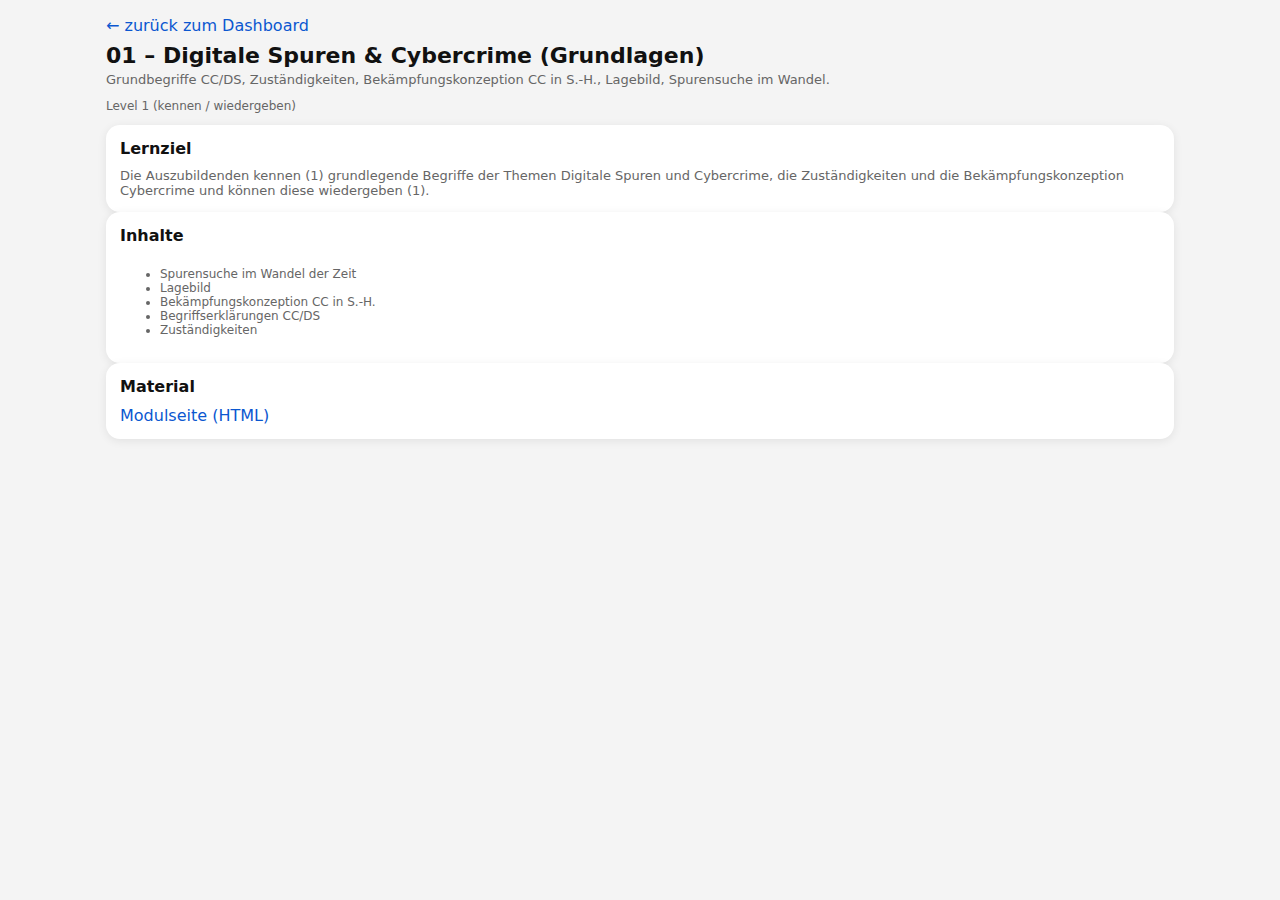
<file: module/01-digitale-spuren-cybercrime/index.html>
<!doctype html>
<html lang="de">
<head>
  <meta charset="utf-8" />
  <meta name="viewport" content="width=device-width, initial-scale=1" />
  <title>Modul</title>
  <link rel="stylesheet" href="../../shared/style.css">
</head>
<body>
  <div class="wrap">
    <a href="../../">← zurück zum Dashboard</a>

    <h1 id="modTitle">Modul…</h1>
    <p id="modDesc" class="muted"></p>
    <div id="modLevel" class="small"></div>

    <div class="card" style="margin-top:12px;">
      <h3>Lernziel</h3>
      <div id="modObjective"></div>
    </div>

    <div class="card">
      <h3>Inhalte</h3>
      <div id="modTopics"></div>
    </div>

    <div class="card">
      <h3>Material</h3>
      <div id="modResources" class="links"></div>
    </div>

    <pre id="fatal" class="small muted"></pre>
  </div>

  <script src="../../shared/module.js"></script>
</body>
</html>
</file>
<file: shared/style.css>
*{box-sizing:border-box}
body{margin:0;font-family:system-ui,-apple-system,Segoe UI,Roboto,Arial,sans-serif;background:#f4f4f4;color:#111}
.wrap{max-width:1100px;margin:0 auto;padding:16px}
.top{background:#fff;border-bottom:1px solid #e9e9e9}
h1{margin:8px 0 4px 0;font-size:22px}
.muted{margin:0 0 12px 0;color:#666;font-size:13px}
.h2{margin:12px 0 10px 0;font-size:16px}

.toolbar{display:flex;gap:10px;flex-wrap:wrap;align-items:center;padding:10px 0 16px 0}
.input{flex:1;min-width:240px;padding:10px 12px;border:1px solid #ddd;border-radius:12px;font-size:14px}
.btn{border:1px solid #ddd;background:#fff;border-radius:12px;padding:10px 12px;cursor:pointer}
.btn:hover{background:#f3f3f3}
.stats{font-size:12px;color:#555;padding-bottom:12px}

.grid{display:grid;grid-template-columns:repeat(auto-fit, minmax(260px, 1fr));gap:14px}
.card{background:#fff;border-radius:14px;box-shadow:0 2px 10px rgba(0,0,0,.08);padding:14px;display:flex;flex-direction:column;gap:10px}
.card h3{margin:0;font-size:16px}
.card p{margin:0;color:#666;font-size:13px}
.tags{display:flex;gap:6px;flex-wrap:wrap}
.tag{font-size:12px;background:#eef2ff;color:#1f2a44;padding:3px 8px;border-radius:999px}
.links{display:flex;flex-direction:column;gap:6px}
a{color:#0b57d0;text-decoration:none}
a:hover{text-decoration:underline}
.small{font-size:12px;color:#666}
hr{border:none;border-top:1px solid #eee;margin:6px 0}

/* Dashboard: klickbare Karten */
.cardlink{cursor:pointer}
.cardlink:focus-visible{outline:2px solid #0b57d0; outline-offset:3px}
.cardfooter{display:flex; align-items:center; justify-content:space-between; gap:10px}
.modlink{font-weight:600}

/* "weiter" Button im Dashboard */
.modlink{
  display:inline-block;
  padding:8px 12px;
  border:1px solid #ddd;
  border-radius:12px;
  background:#fff;
  text-decoration:none;
  font-weight:600;
}
.modlink:hover{background:#f3f3f3}
.modlink:focus-visible{outline:2px solid #0b57d0; outline-offset:2px}
</file>
